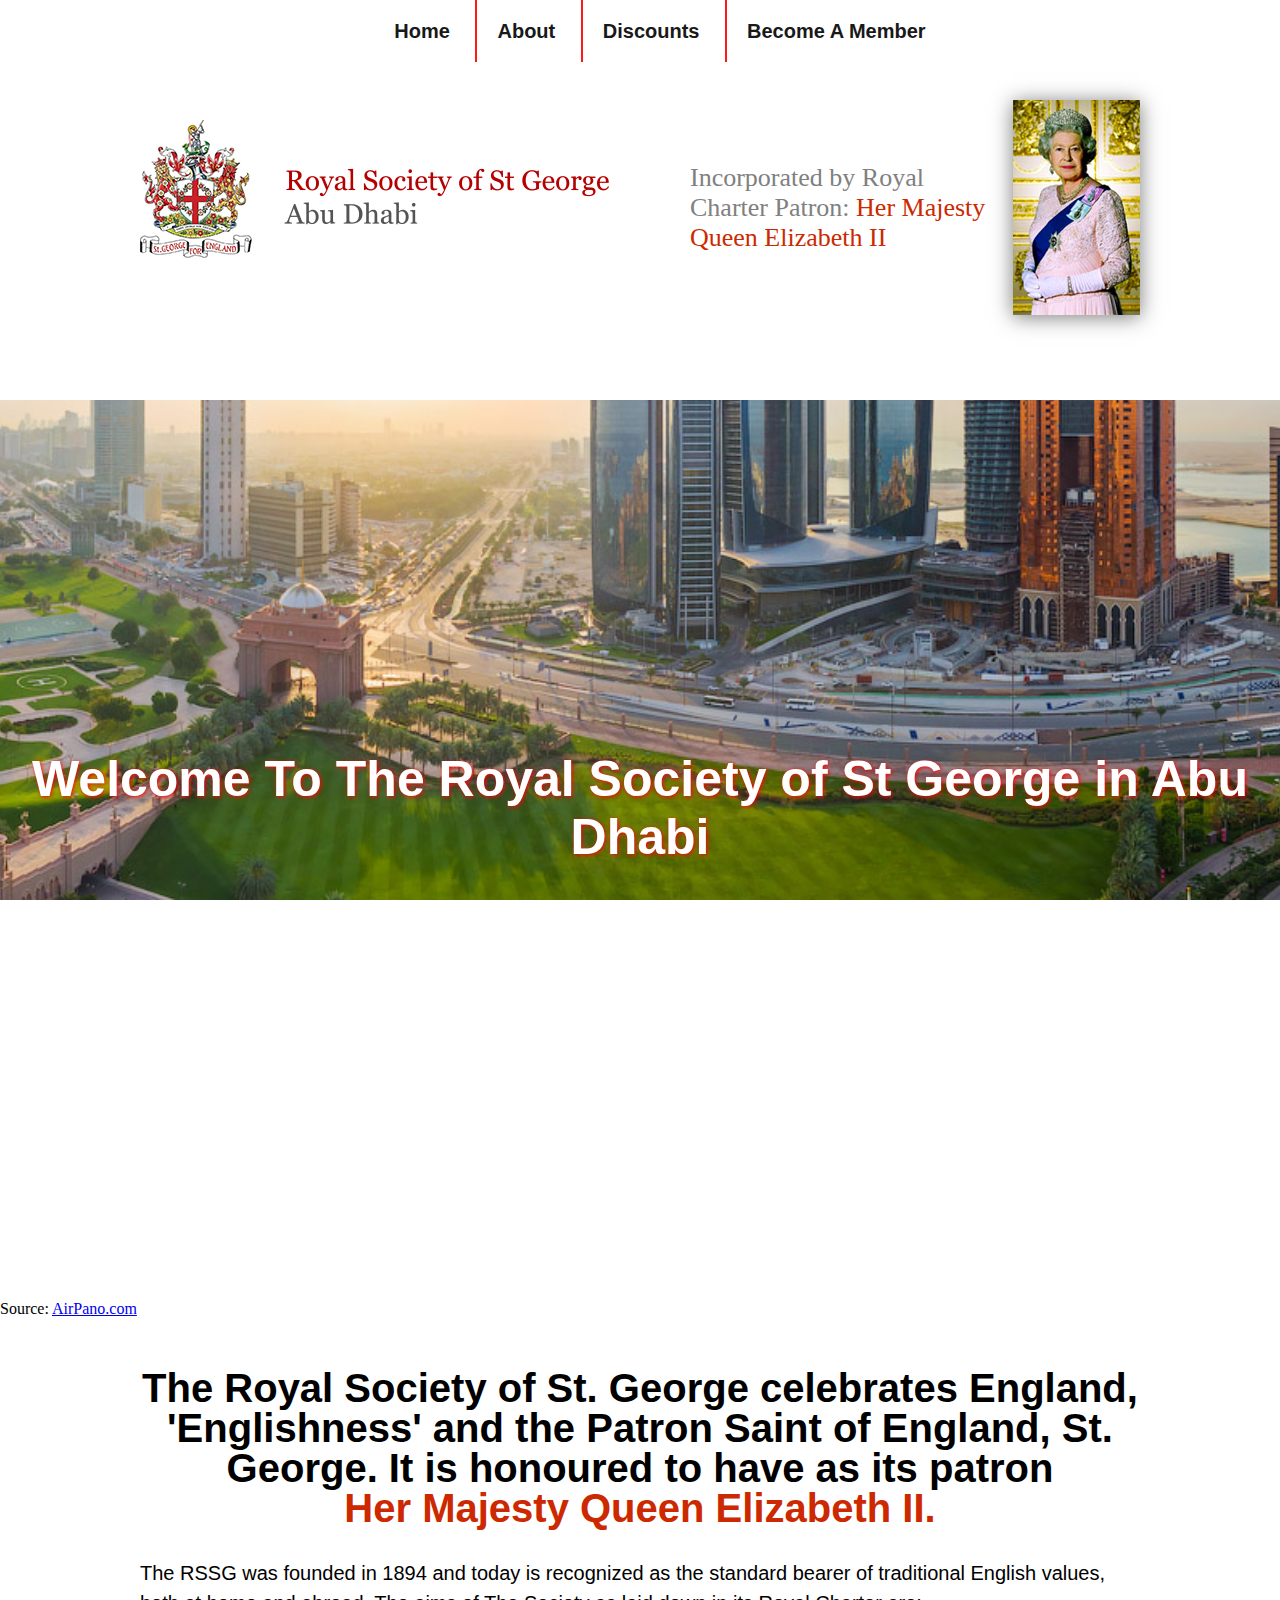
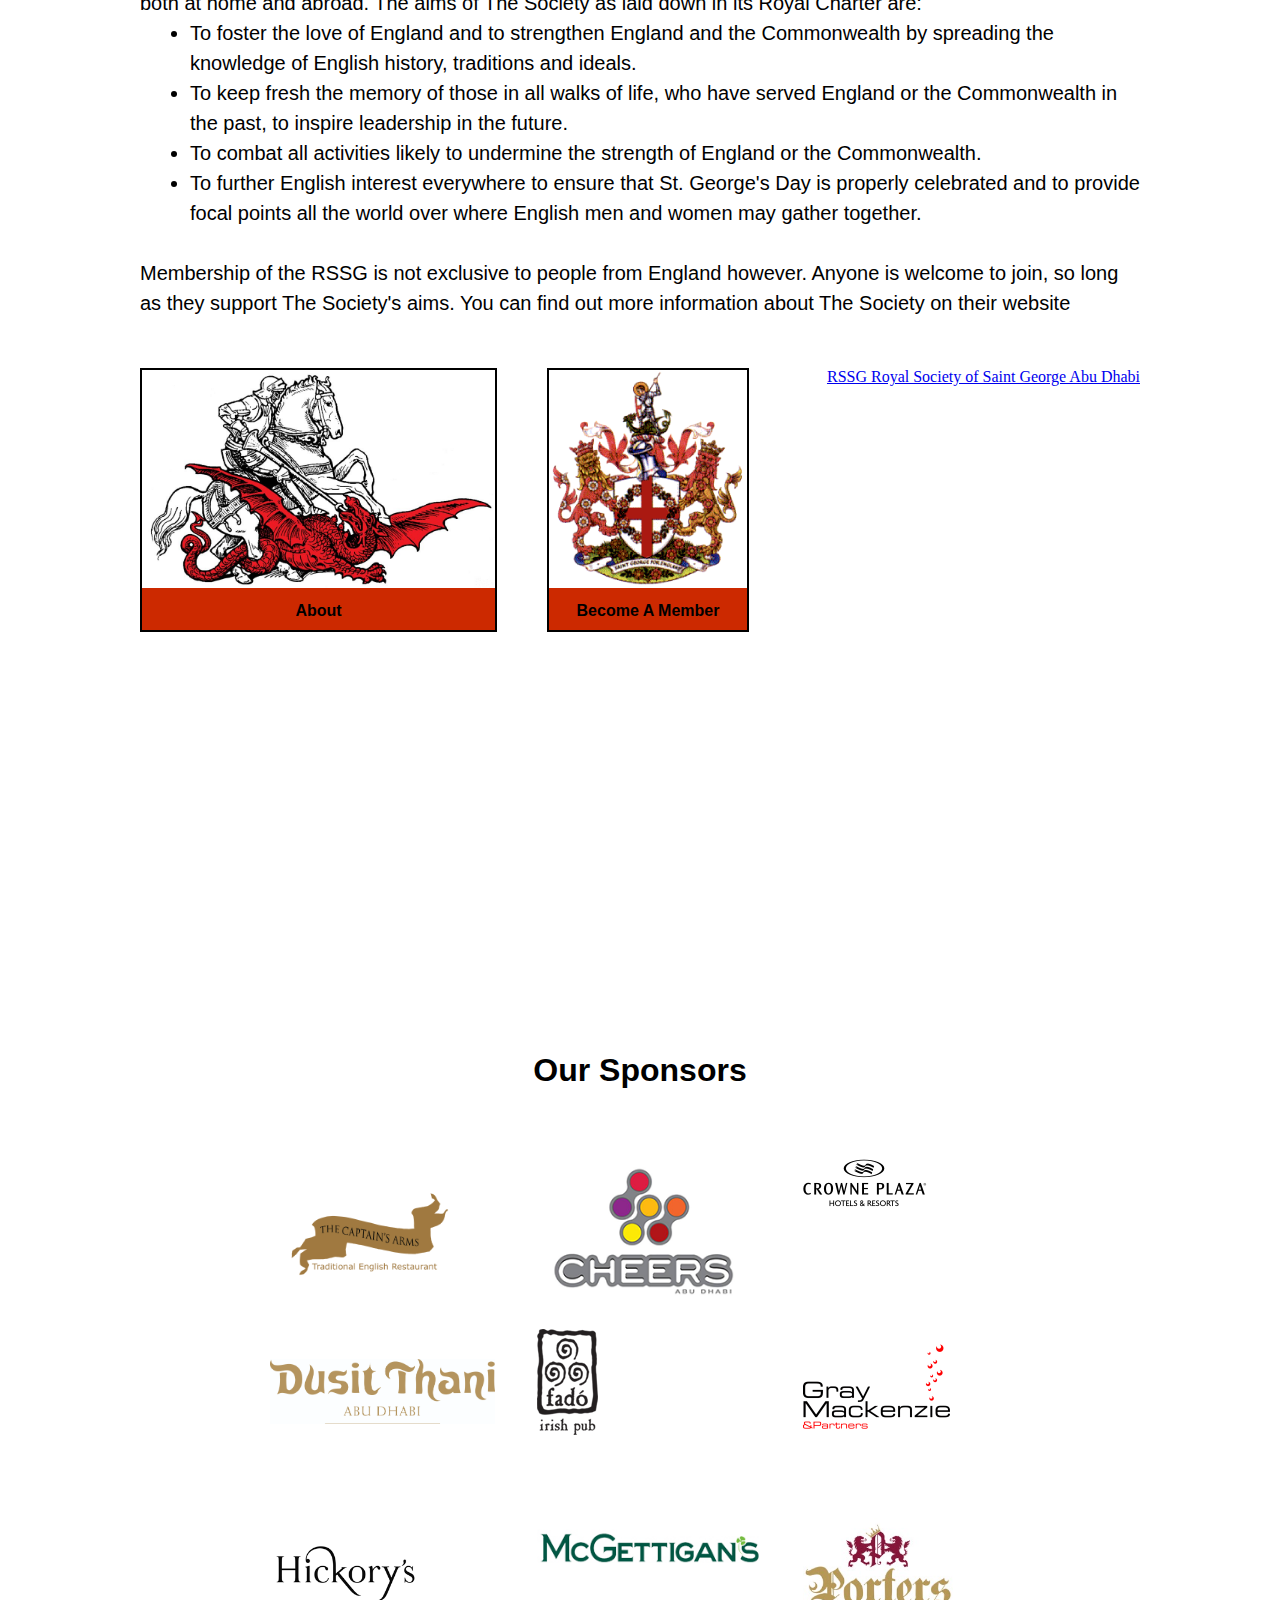
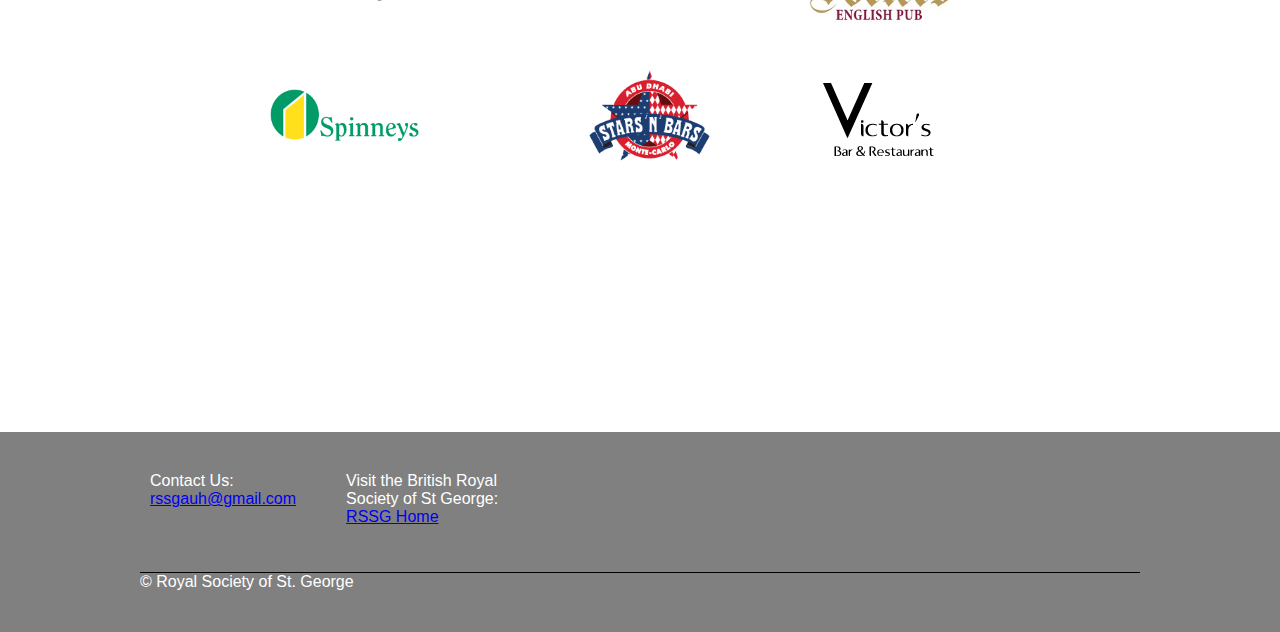
<file: index.html>
<!DOCTYPE html>
<html>

<head>
<title>Royal Society of St. George Abu Dhabi</title>
<link rel="stylesheet" href="css/style.css">
</head>

<div class="main">
<body>



<div class="navbar">
  <nav>
    <ul>
      <a href="index.html">
        <li>
        Home
      </li></a>
      <a href="about.html">
        <li>
        About
      </li></a>
      <a href="discounts.html">
      <li>
      Discounts
    </li></a>
      <li>
        <a href="becomeamember.html">
          Become A Member
        </a></li>
    </ul>
  </nav>
</div>

<div id="fb-root"></div>
<script>(function(d, s, id) {
  var js, fjs = d.getElementsByTagName(s)[0];
  if (d.getElementById(id)) return;
  js = d.createElement(s); js.id = id;
  js.src = "//connect.facebook.net/en_GB/sdk.js#xfbml=1&version=v2.10";
  fjs.parentNode.insertBefore(js, fjs);
}(document, 'script', 'facebook-jssdk'));</script>




<div class="top">
  <div class="logo">
  <img src="images/logo.png" alt="logo">
  </div>


  <div class="HerMajestyIncorporated">
  <img src="images/queen.jpg" alt="queen">
  <p>Incorporated by Royal Charter Patron:
   <span> Her Majesty Queen Elizabeth II </span></p>
  </div>


</div>


<div class="Img1">
  <h1>Welcome To The Royal Society of St George  in Abu Dhabi</h1>
</div>
Source: <a href="http://www.airpano.com" title="AirPano.com • 360° Aerial Panorama • 3D Virtual Tours Around the World" target="_blank">AirPano.com</a>

<div class="hometext">
<h1> The Royal Society of St. George celebrates England, 'Englishness' and the Patron Saint of England, St. George. It is honoured to have as its patron  <span><br>Her Majesty Queen Elizabeth II.<br></span></h1>
<p><br>The RSSG was founded in 1894 and today is recognized as the standard bearer of traditional English values, both at home and abroad. The aims of The Society as laid down in its Royal Charter are:</p>
<ul>
  <li>To foster the love of England and to strengthen England and the Commonwealth by spreading the knowledge of English history, traditions and ideals.</li>
  <li>To keep fresh the memory of those in all walks of life, who have served England or the Commonwealth in the past, to inspire leadership in the future.</li>
  <li>To combat all activities likely to undermine the strength of England or the Commonwealth.</li>
  <li>To further English interest everywhere to ensure that St. George's Day is properly celebrated and to provide focal points all the world over where English men and women may gather together.</li>
</ul>
<br>
<p>Membership of the RSSG is not exclusive to people from England however. Anyone is welcome to join, so long as they support The Society's aims. You can find out more information about The Society on their website</p>
</div>

<div class="externallinks">

  <a href="about.html">
    <div class="about">
      <img src="images\QG917809_942long.jpg" alt="">
        <p>About</p>
  </div> </a>

  <a href="becomeamember.php">
    <div class="becomingamember">
      <img src="images\shield.png" alt=""><p>Become A Member</p>
    </div>
  </a>

  <div class="fb-page" data-href="https://www.facebook.com/RSSGAbuDhabi/" data-tabs="timeline" data-small-header="false" data-adapt-container-width="true" data-hide-cover="false" data-show-facepile="true"><blockquote cite="https://www.facebook.com/RSSGAbuDhabi/" class="fb-xfbml-parse-ignore"><a href="https://www.facebook.com/RSSGAbuDhabi/">RSSG Royal Society of Saint George Abu Dhabi</a></blockquote></div>
</div>

<div id="sponsersbackground">
<div id="sponsersbox">
<div id="sponsertitle">
<h1>Our Sponsors</h1>
</div>
<div class="sponsers">

  <div class="captarms">
    <a href="http://www.thevillageatlemeridienabudhabi.com/en/captains-arms"><img src="images\Restaurants_logoVillage-5Captains-Arm.png" alt=""></a>
  </div>
  <div class="cheers">
    <a href="http://cheersabudhabi.com/"><img src="images\cheerslogo1.png" alt=""></a>
  </div>
  <div class="crowneplazalogo">
    <a href="https://www.ihg.com/crowneplaza/hotels/gb/en/abu-dhabi/auhua/hoteldetail"><img src="images\crowneplazalogo.png" alt=""></a>
  </div>
  <div class="dusitthani">
    <a href="https://www.dusit.com/dusitthani/abudhabi/"><img src="images\Dusit-Thani-20.1.14.jpg" alt=""></a>
  </div>
  <div class="fado">
    <a href="http://fadoirishpub.com/abu-dhabi/"><img src="images\fado-irish-pub-logo-black.png" alt=""></a>
  </div>
  <div class="graymckenzie">
    <a href="http://www.admmi.com/shop-locations-and-opening-times"><img src="images\GrayMackenzie_logo.png" alt=""></a>
  </div>
  <div class="hickorys">
    <a href="http://www.yaslinks.com/Leisure/Hickory_s/Hickory_s_Menu.aspx"><img src="images\hickorys.png" alt=""></a>
  </div>
  <div class="mcgettigans">
    <a href="http://www.mcgettigans.com/"><img src="images\mcgettigans-new-logo2.jpg" alt=""></a>
  </div>
  <div class="porters">
    <a href="https://www.millenniumhotels.com/en/abu-dhabi/grand-millennium-al-wahda/porters-english-pub/"><img src="images\porters.jpg" alt=""></a>
  </div>

<div class="spinneys">
  <a href="http://spinneysauh.com/"><img src="images\Spinneys-Logo.png" alt=""></a>
</div>
<div class="starsnbars">
  <a href="http://www.starsnbars.ae/"><img src="images\Stars_n_Bars_Logo_320x132.png" alt=""></a>
</div>
<div class="victors">
  <a href="http://victors-pub.com/story.php"><img src="images\victorslogo.png" alt=""></a>
</div>

</div>
</div>
</div>




<footer>
<div class="Footerinfo">
<div class="contactus">
  Contact Us:<br><a href="mailto:rssgauh@gmail.com">rssgauh@gmail.com</a>
</div>
<div class="RSSGhome">
  Visit the British Royal <br> Society of St George: <br><a href="http://www.royalsocietyofstgeorge.com/">RSSG Home</a>
</div>
</div>
<div class="copyright">
&copy; Royal Society of St. George
<span id="siteseal"><script async type="text/javascript" src="https://seal.starfieldtech.com/getSeal?sealID=PHh9eH2rJ9BZJidpf73UkigxkksgB2FV4mvGPU7pe56ovgitbtczlxzFaeP6"></script></span>
</div>



</footer>

</body>
</div>



</html>
</file>
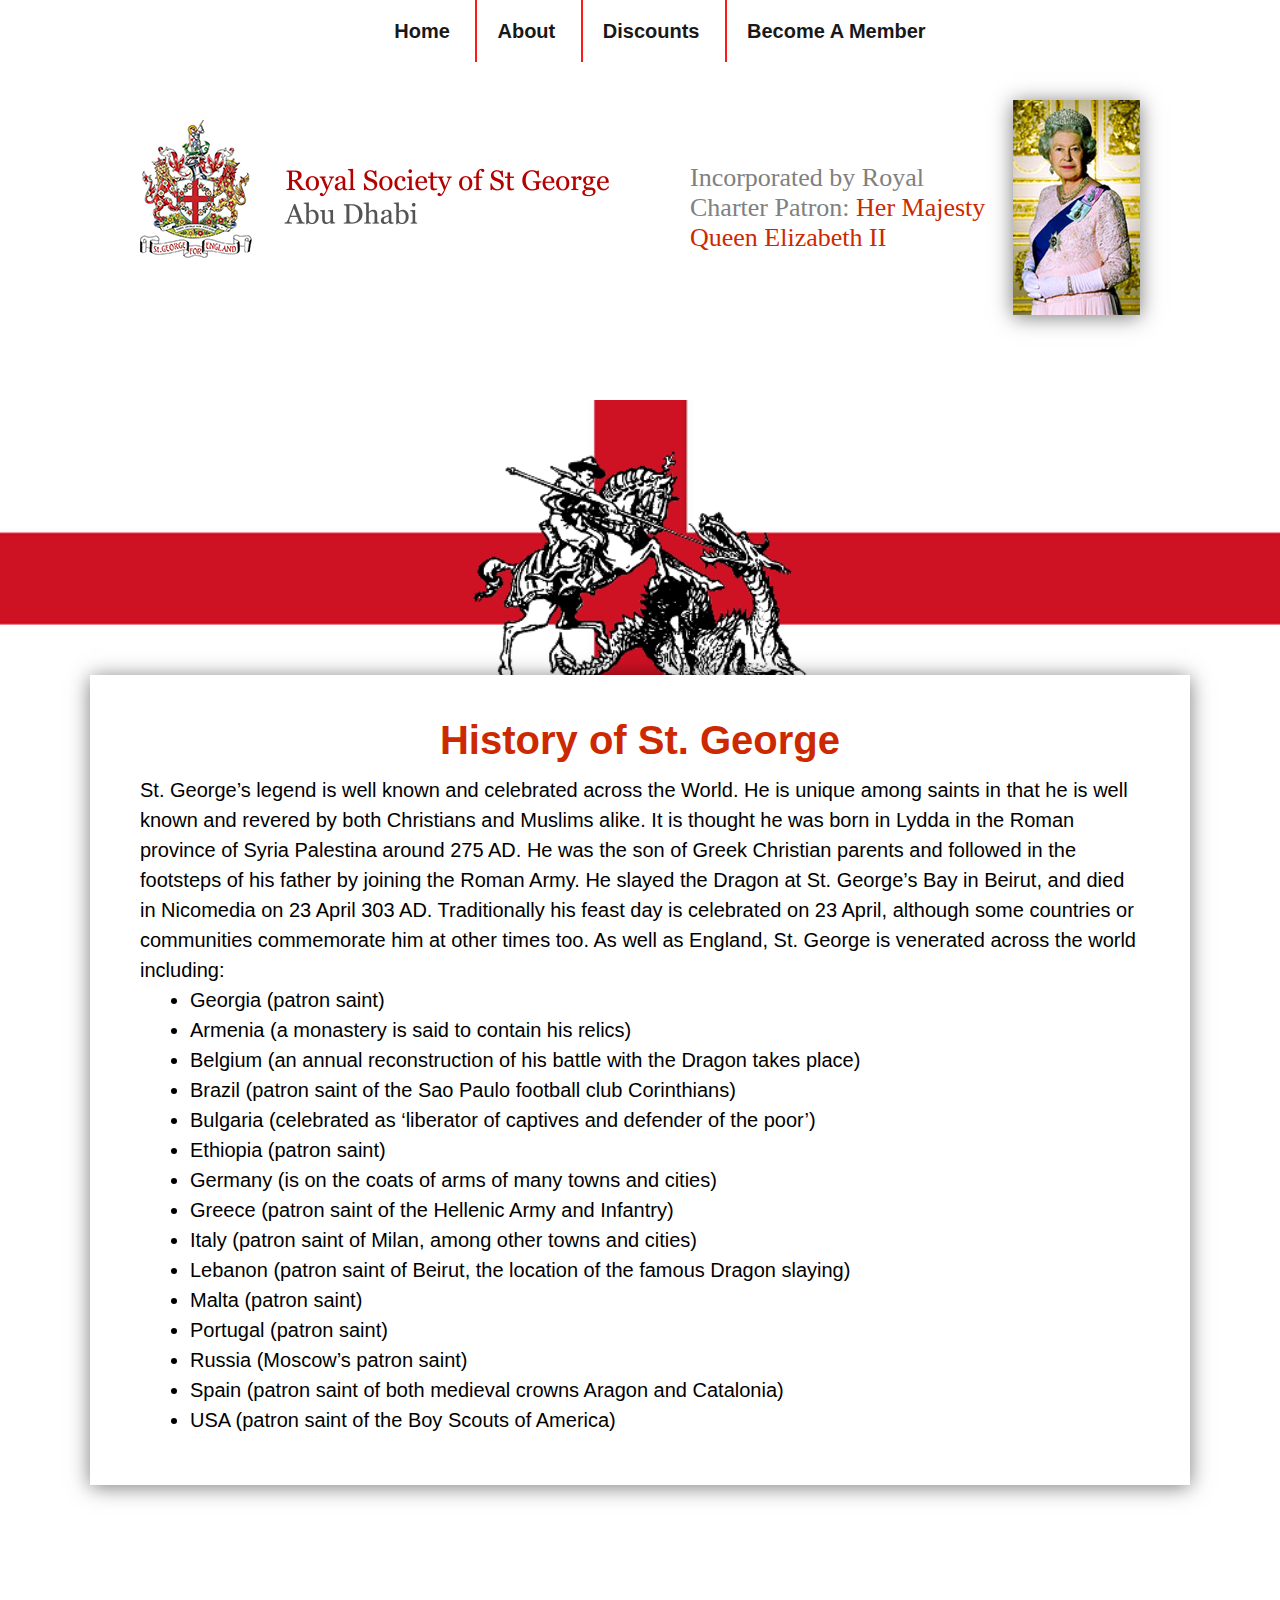
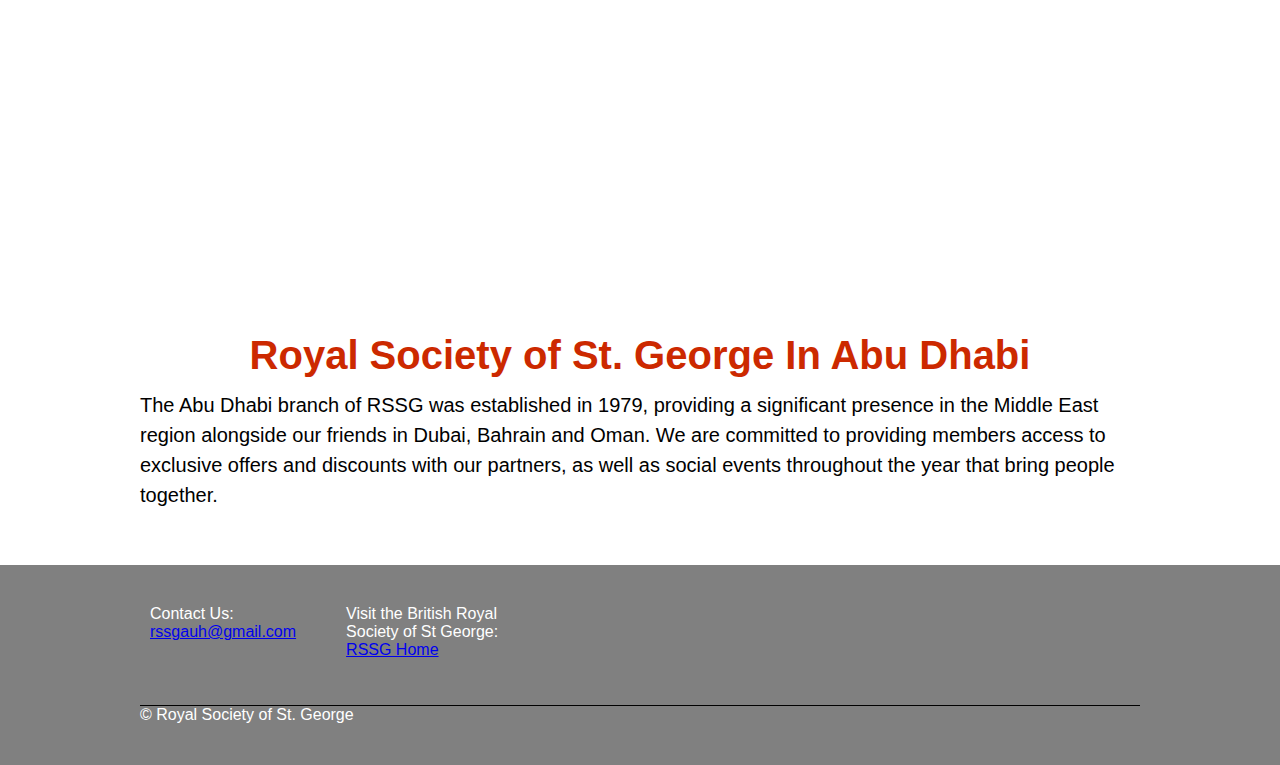
<file: about.html>
<!DOCTYPE html>
<html>
  <head>
    <meta charset="utf-8">
    <title>About Royal St George Society</title>
    <link rel="stylesheet" href="css/cssAbout.css">
  </head>
  <body>

<div class="main">


  <div class="navbar">
    <nav>
      <ul>
        <a href="index.html">
          <li>
          Home
        </li></a>
        <a href="about.html">
          <li>
          About
        </li></a>

          <a href="discounts.html">
          <li>
          Discounts
        </li></a>
          <a href="becomeamember.html">
            Become A Member
          </a></li>
      </ul>
    </nav>
  </div>


  <div class="top">
    <div class="logo">
    <img src="images/logo.png" alt="logo">
    </div>
    <div class="HerMajestyIncorporated">
    <img src="images/queen.jpg" alt="queen">
    <p>Incorporated by Royal Charter Patron:
     <span> Her Majesty Queen Elizabeth II </span></p>
    </div>
  </div>

<div id="showcase">
</div>

<div class="abouttext">
<h1>History of St. George</h1>
<p>St. George’s legend is well known and celebrated across the World. He is unique among saints in that he is well known and revered by both Christians and Muslims alike.
It is thought he was born in Lydda in the Roman province of Syria Palestina around 275 AD. He was the son of Greek Christian parents and followed in the footsteps of his father by joining the Roman Army. He slayed the Dragon at St. George’s Bay in Beirut, and died in Nicomedia on 23 April 303 AD.
Traditionally his feast day is celebrated on 23 April, although some countries or communities commemorate him at other times too. As well as England, St. George is venerated across the world including:</p>
<li>Georgia (patron saint)</li>
<li>Armenia (a monastery is said to contain his relics)</li>
<li>Belgium (an annual reconstruction of his battle with the Dragon takes place)</li>
<li>Brazil (patron saint of the Sao Paulo football club Corinthians)</li>
<li>Bulgaria (celebrated as ‘liberator of captives and defender of the poor’)</li>
<li>Ethiopia (patron saint)</li>
<li>Germany (is on the coats of arms of many towns and cities)</li>
<li>Greece (patron saint of the Hellenic Army and Infantry)</li>
<li>Italy (patron saint of Milan, among other towns and cities)</li>
<li>Lebanon (patron saint of Beirut, the location of the famous Dragon slaying)</li>
<li>Malta (patron saint)</li>
<li>Portugal (patron saint)</li>
<li>Russia (Moscow’s patron saint)</li>
<li>Spain (patron saint of both medieval crowns Aragon and Catalonia)</li>
<li>USA (patron saint of the Boy Scouts of America)</li>
</div>

<div id="showcase2">
</div>

<div id="abudhabistgeorge">
  <h1>Royal Society of St. George In Abu Dhabi</h1>
  <p>The Abu Dhabi branch of RSSG was established in 1979, providing a significant presence in the Middle East region alongside our friends in Dubai, Bahrain and Oman.
We are committed to providing members access to exclusive offers and discounts with our partners, as well as social events throughout the year that bring people together.</p>
</div>


  <footer>
  <div class="Footerinfo">
  <div class="contactus">
    Contact Us:<br>
    <a href="mailto:rssgauh@gmail.com">rssgauh@gmail.com</a>
  </div>
  <div class="RSSGhome">
    Visit the British Royal <br> Society of St George: <br><a href="http://www.royalsocietyofstgeorge.com/">RSSG Home</a>
  </div>
  </div>
  <div class="copyright">
  &copy; Royal Society of St. George

  <span id="siteseal"><script async type="text/javascript" src="https://seal.starfieldtech.com/getSeal?sealID=PHh9eH2rJ9BZJidpf73UkigxkksgB2FV4mvGPU7pe56ovgitbtczlxzFaeP6"></script></span>
</div>
  </footer>

</div>



  </body>
</html>
</file>
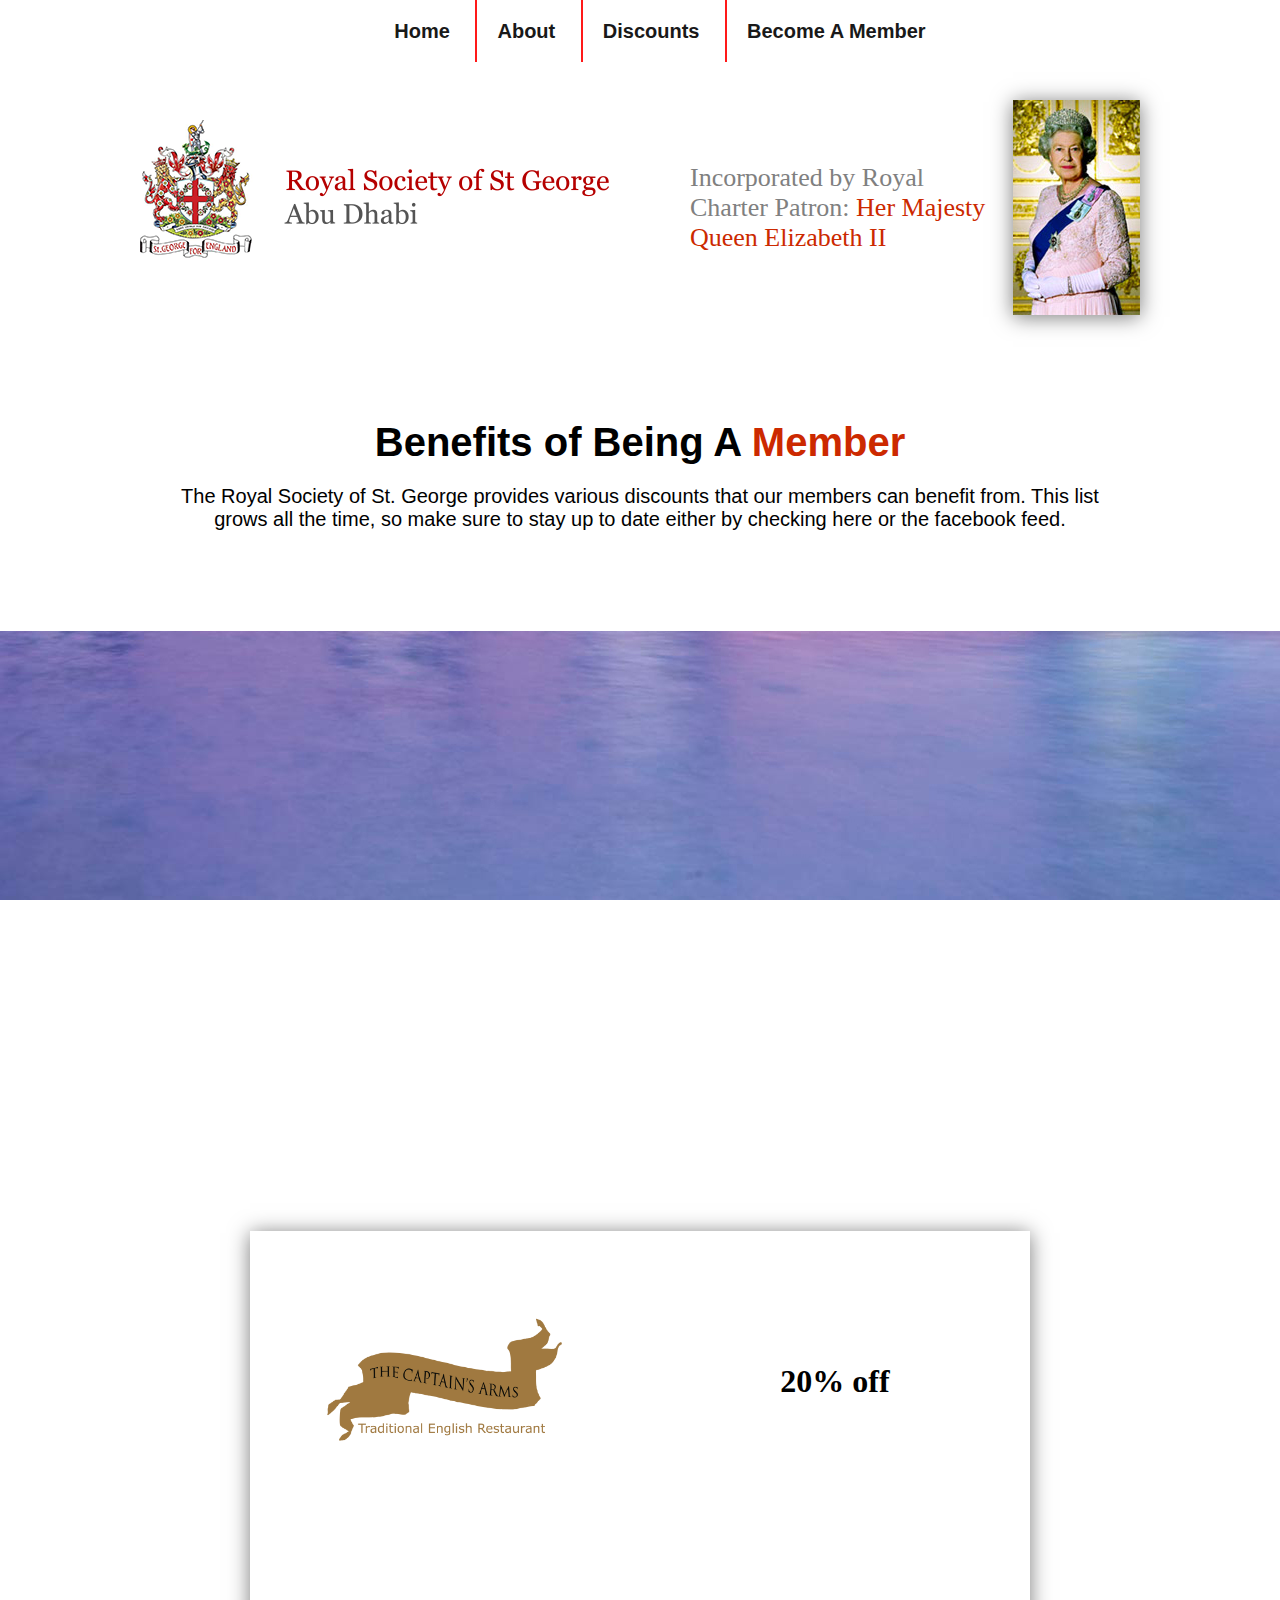
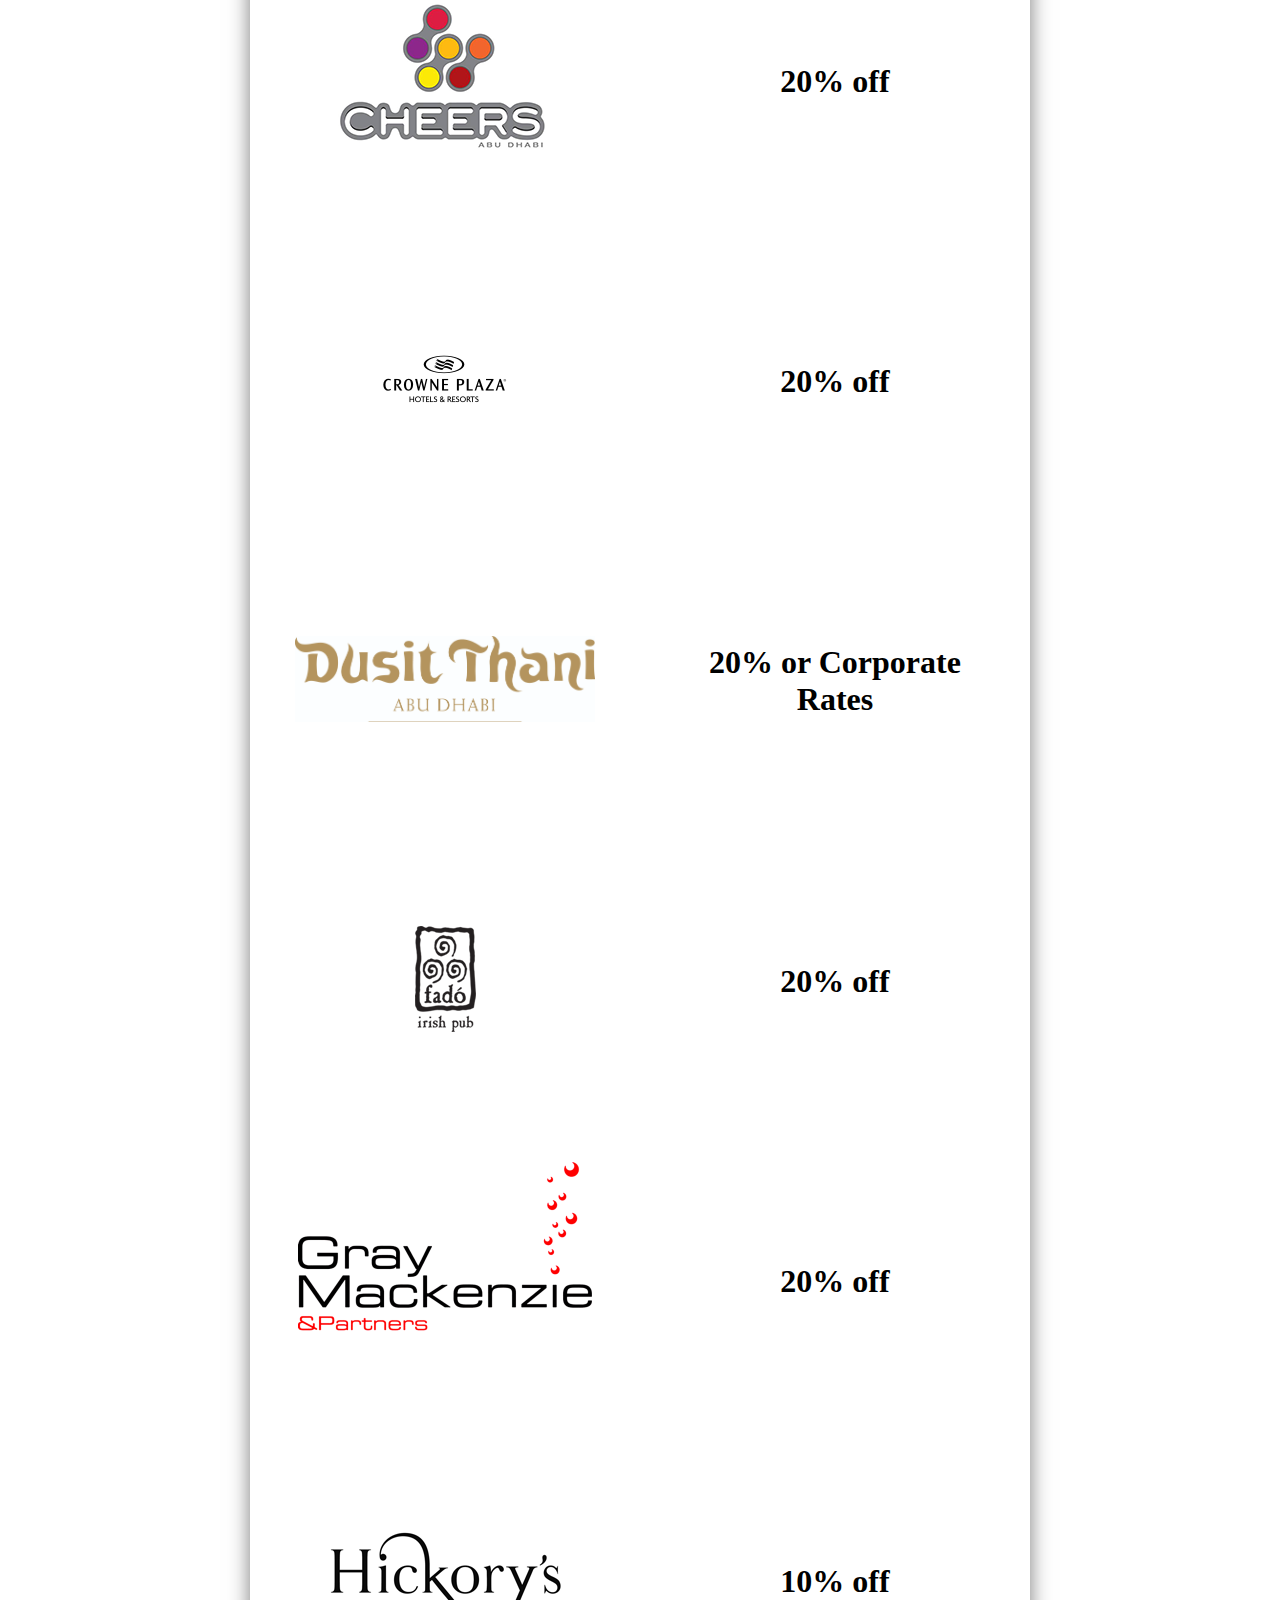
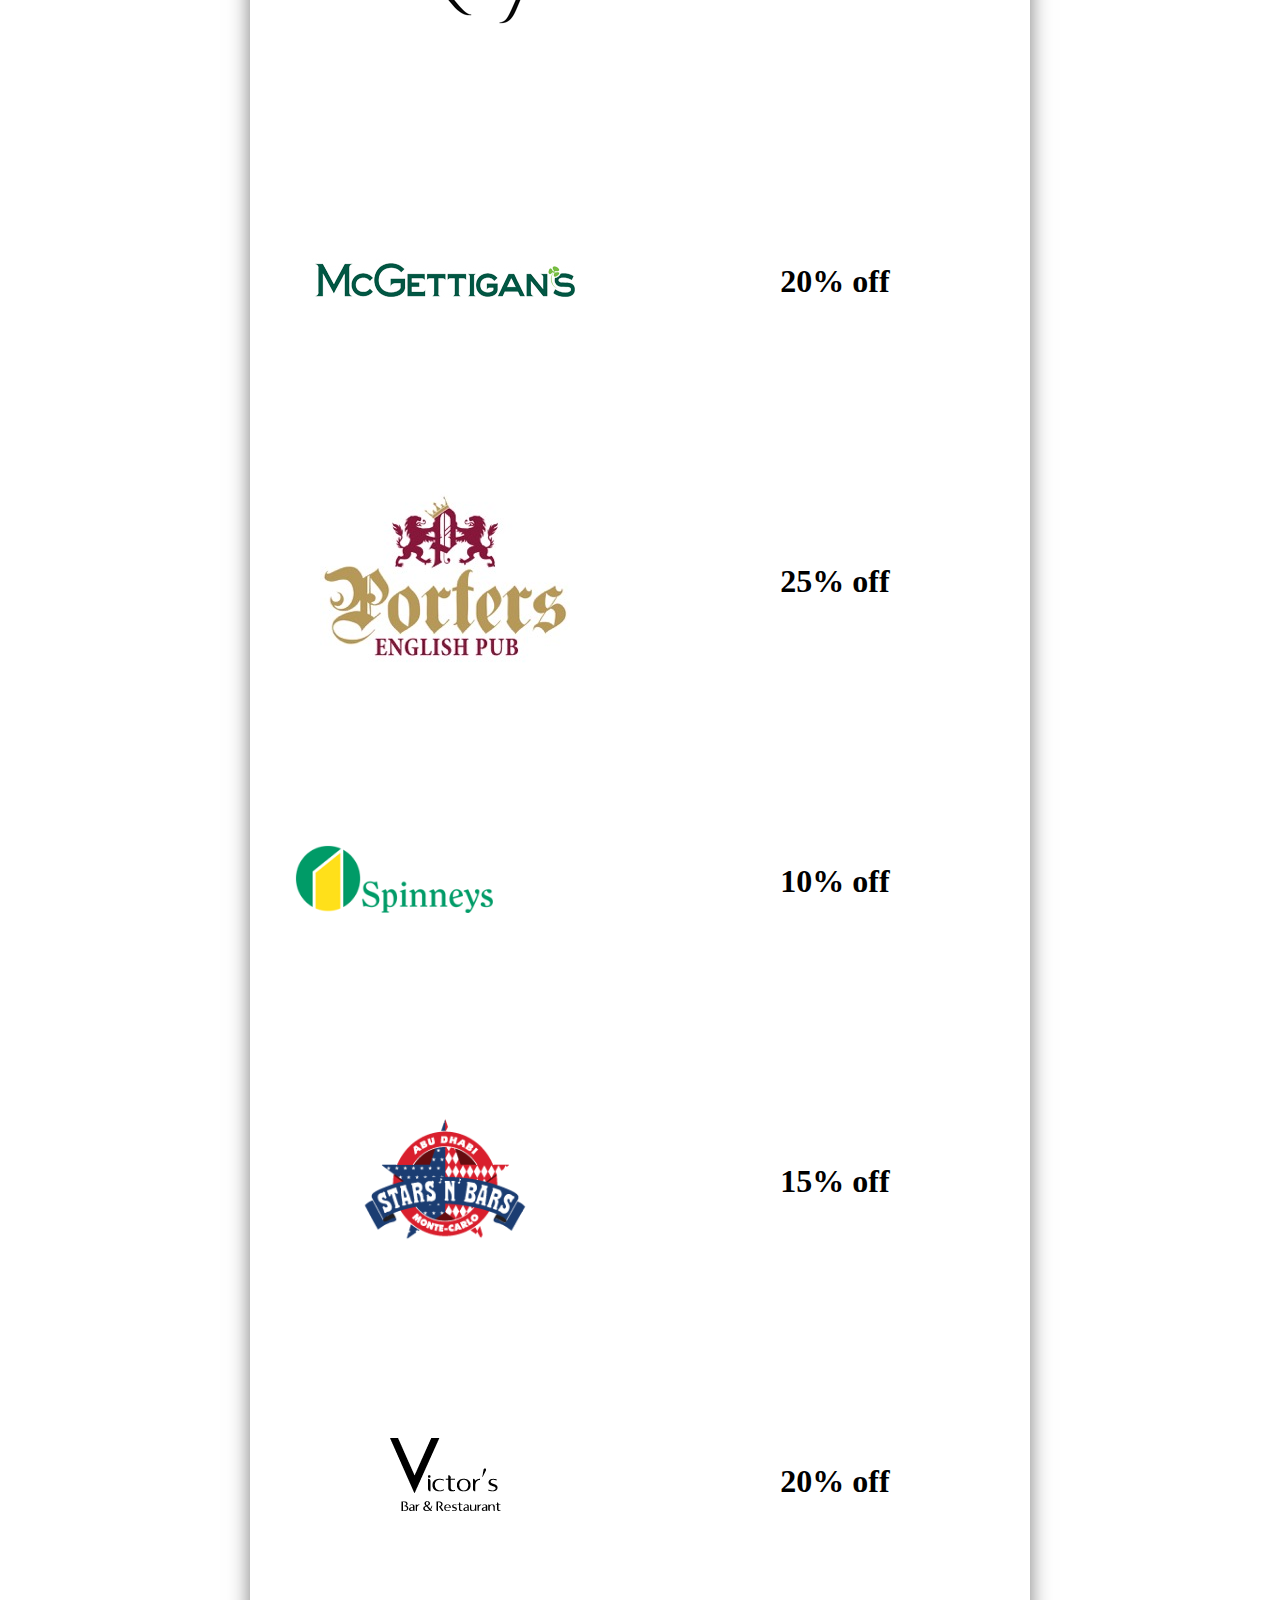
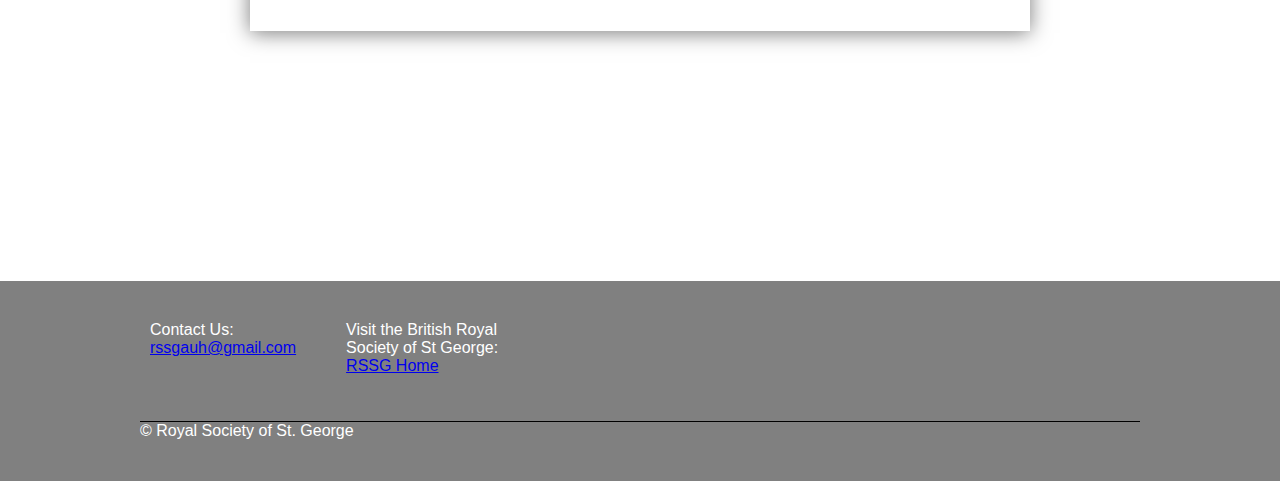
<file: discounts.html>
<!DOCTYPE html>
<html>

<head>
<title>Royal Society of St. George Abu Dhabi</title>
<link rel="stylesheet" href="css/discounts.css">
</head>

<div class="main">
<body>




<div class="navbar">
  <nav>
    <ul>
      <a href="index.html">
        <li>
        Home
      </li></a>
      <a href="about.html">
        <li>
        About
      </li></a>
      <a href="discounts.html">
      <li>
      Discounts
    </li></a>
      <li>
        <a href="becomeamember.html">
          Become A Member
        </a></li>
    </ul>
  </nav>
</div>

<div class="top">
  <div class="logo">
  <img src="images/logo.png" alt="logo">
  </div>

  <div class="HerMajestyIncorporated">
  <img src="images/queen.jpg" alt="queen">
  <p>Incorporated by Royal Charter Patron:
   <span> Her Majesty Queen Elizabeth II </span></p>
  </div>
</div>


<div id="sponsortitle">
<h1>Benefits of Being A <span>Member</span></h1>
<p>The Royal Society of St. George provides various discounts that our members can benefit from. This list grows all the time, so make sure to stay up to date either by checking here or the facebook feed.</p>
</div>


<div id=showcase>
<div class="bigwrapper">


<div class="sponsors">
  <div class="captarms">
    <a href="http://www.thevillageatlemeridienabudhabi.com/en/captains-arms"><img src="images\Restaurants_logoVillage-5Captains-Arm.png" alt=""></a>
  </div>
  <h1>20% off</h1>
  <div class="cheers">
    <a href="http://cheersabudhabi.com/"><img src="images\cheerslogo1.png" alt=""></a>
  </div>
  <h1>20% off</h1>
  <div class="crowneplazalogo">
    <a href="https://www.ihg.com/crowneplaza/hotels/gb/en/abu-dhabi/auhua/hoteldetail"><img src="images\crowneplazalogo.png" alt=""></a>
  </div>
  <h1>20% off</h1>
  <div class="dusitthani">
    <a href="https://www.dusit.com/dusitthani/abudhabi/"><img src="images\Dusit-Thani-20.1.14.jpg" alt=""></a>
  </div>
  <h1>20% or Corporate Rates</h1>
  <div class="fado">
    <a href="http://fadoirishpub.com/abu-dhabi/"><img src="images\fado-irish-pub-logo-black.png" alt=""></a>
  </div>
  <h1>20% off</h1>
  <div class="graymckenzie">
    <a href="http://www.admmi.com/shop-locations-and-opening-times"><img src="images\GrayMackenzie_logo.png" alt=""></a>
  </div>
  <h1>20% off</h1>
  <div class="hickorys">
    <a href="http://www.yaslinks.com/Leisure/Hickory_s/Hickory_s_Menu.aspx"><img src="images\hickorys.png" alt=""></a>
  </div>
  <h1>10% off</h1>
  <div class="mcgettigans">
    <a href="http://www.mcgettigans.com/"><img src="images\mcgettigans-new-logo2.jpg" alt=""></a>
  </div>
  <h1>20% off</h1>
  <div class="porters">
    <a href="https://www.millenniumhotels.com/en/abu-dhabi/grand-millennium-al-wahda/porters-english-pub/"><img src="images\porters.jpg" alt=""></a>
  </div>
  <h1>25% off</h1>

<div class="spinneys">
  <a href="http://spinneysauh.com/"><img src="images\Spinneys-Logo.png" alt=""></a>
</div>
<h1>10% off</h1>
<div class="starsnbars">
  <a href="http://www.starsnbars.ae/"><img src="images\Stars_n_Bars_Logo_320x132.png" alt=""></a>
</div>
<h1>15% off</h1>
<div class="victors">
  <a href="http://victors-pub.com/story.php"><img src="images\victorslogo.png" alt=""></a>
</div>
<h1>20% off</h1>

</div>

</div>
</div>

<footer>
<div class="Footerinfo">
<div class="contactus">
  Contact Us:<br><a href="mailto:rssgauh@gmail.com">rssgauh@gmail.com</a>
</div>
<div class="RSSGhome">
  Visit the British Royal <br> Society of St George: <br><a href="http://www.royalsocietyofstgeorge.com/">RSSG Home</a>
</div>
</div>
<div class="copyright">
&copy; Royal Society of St. George

<span id="siteseal"><script async type="text/javascript" src="https://seal.starfieldtech.com/getSeal?sealID=PHh9eH2rJ9BZJidpf73UkigxkksgB2FV4mvGPU7pe56ovgitbtczlxzFaeP6"></script></span></div>

</footer>

</body>




</html>
</file>
<file: css/style.css>
*{
  padding:0px;
  margin:0px;
}
.main{
}
.navbar{
  text-align: center;
  position: fixed;
  top: 0;
  width: 100%;
  background-color: white;
  opacity: 0.9;
  font-weight:bold;
  font-family: helvetica;
  color:black;
  padding:20px;
  font-size:20px;
}
a:visited{
  color:black;
}
.navbar a{
  color:black;
  border-right: 2px solid red;
  padding: 20px;
  margin:auto;
  text-decoration: none;
}
.navbar a:hover{
    transition: ease-in-out;
    transition-duration: 0.25s;
    background-color: red;
    color: white;

}
.navbar li{
  display: inline;
  text-align: center;
    line-height: 0px;
}
.navbar a:last-child{
  border-right: none;
}
.top {
  height: 300px;
  width: 1000px;
  padding-top: 100px;
  margin:auto;
}
.logo {
  float: left;
  padding-top:20px;
}
.HerMajestyIncorporated{
  float: right;
  display: flex;
  flex-direction: row-reverse;
  width:450px;
  margin: auto;
}
.HerMajestyIncorporated span{
  color: #cc2900;
}
.HerMajestyIncorporated img{
  margin:auto;
  margin-left:20px;
  box-shadow: 0 2px 20px 0 rgba(0, 0, 0, .5), 0 2px 20px 0 rgba(0, 0, 0, .025);
}
.HerMajestyIncorporated p{
  font-size: 26px;
  color:gray;
  margin: auto;
  align-self: center;
}
.Img1{
  display: block;
  background-image: url("../images/104_324521_AbuDhabiUAE.jpg");
  min-height: 900px;
  background-position: center;
  background-repeat: no-repeat;
  background-attachment: fixed;
  background-size: cover;
}

.Img1 h1{
  text-align: center;
  padding-top: 350px;
  font-size: 50px;
  color:white;
  text-shadow: 1px 1px 4px red;
  font-family: helvetica;
  /*text-shadow: 1px 1px 10px yellow, 1px 1px 10px red;*/
}
.hometext{
  max-width: 1000px;
  text-align: center;
  margin:auto;
  padding: 50px;
  font-size: 20px;
  font-family: helvetica;
  line-height: 1.5em;

}
.hometext h1{
  line-height: 1em;
}
.hometext li{
  margin-left:50px;
}
.hometext p{
  text-align: left;
}
.hometext span{
  color: #cc2900;
}
.hometext ul{
  text-align: left;
}
.externallinks{
  text-align: center;
  display:block;
  max-width: 1000px;
  max-height: 900px;
  margin: auto;
  margin-bottom: 100px;
  overflow:hidden;
  vertical-align: middle;
}

@keyframes fadeinup{
  from {width:100%; height:100%;}
  to {width: 110%; height:110%;}
}

.about{
  display:block;
  max-width: 353px;
  text-align: center;
  background: #cc2900;
  border: 2px solid black;
  overflow:hidden;
  margin:auto;
  float:left;
}
.about img{
  width: 353px;
  overflow:hidden;
  margin: auto;
}
.about img:hover{
  animation-name: fadeinup;
  animation-duration: 0.5s;
  animation-fill-mode: forwards;
}
.about p{
  font-family: helvetica;
  color: black;
  font-weight: bold;
  padding:10px;
}

.becomingamember{
  float: left;
  margin-left: 50px;
  border: 2px solid black;
  max-height: 300px;
  background-color: #cc2900;
  overflow:hidden;
}
.becomingamember img{
  width: 100%;
  background-color:white;

}
.becomingamember img:hover{
  animation-name: fadeinup;
  animation-duration: 0.5s;
  animation-fill-mode: forwards;
}
.becomingamember p{
  background-color: #cc2900;
  font-family: helvetica;
  color: black;
  font-weight: bold;
  padding:10px;
}
.fb-page{
  float:right;
}

.sponsers{
  max-width: 1000px;
  min-width: 100px;
  height: 650px;
  margin:auto;
  margin-bottom: 50px;
  padding-top:20px;
  display:grid;
  grid-template-columns: 1fr 1fr 1fr;
}
#sponsertitle h1{
  margin-bottom: 20px;
  text-align: center;
  clear:both;
  font-family: helvetica;
  text-align: center;
}
.sponsers *{
  max-height: 150px;
  float:left;
  max-width: 225px;
  margin: 10px;
}

.spinneys img{
  margin-top: 30px;
}
.starsnbars img{
}
.mcgettigans img{
  margin-top: 20px;
}
.dusitthani img{
  margin-top: 40px;
}
.victors{
  filter: invert(100%);
}
.crowneplazalogo{
  filter: invert(100%);
}

#sponsersbox{
  background-color:white;
  max-width:800px;
  margin:auto;
  margin-bottom: 20px;
  padding-top: 20px;
  padding-bottom:20px;
  overflow: auto;

}

#sponsersbackground{
  display: block;
  background-image: url(../images/stgeorgeflag.jpg);
  height: 1000px;
  padding-top: 300px;

  background-position: center;
  background-repeat: no-repeat;
  background-attachment: fixed;
  background-size: cover;
}



footer{
  height: 200px;
  padding:0px;
  margin:0;
  background-color: gray;
  color:white;
  font-family: helvetica;
}
.Footerinfo{
  width: 1000px;
  height: 100px;
  margin:auto;
  padding-top: 40px;
  border-bottom: 1px solid black;
}
.RSSGhome{
  float:left;
  padding-left: 50px;
}
.contactus{
  float:left;
  padding-left: 10px;
}
.copyright{
  width: 1000px;
  display: block;
  margin:auto;
}
#siteseal{
  float:right;
}
@media (max-width:1000px) {
  .top {
    height: 500px;
    width: 400px;
    padding-top: 40px;
    margin:auto;
  }
  .logo {
    float: none;
    padding-top:20px;
  }
  .HerMajestyIncorporated{
    float: none;
    display: flex;
    flex-direction: row-reverse;
    width:450px;
    margin: auto;
  }
  .Img1{
    display: block;
    background-image: url("../images/104_324521_AbuDhabiUAE.jpg");
    height: 500px;
    background-position: center;
    background-repeat: no-repeat;
    background-attachment: scroll;
    background-size: cover;
  }
  #sponsersbackground{
    display: block;
    background-image: url(../images/stgeorgeflag.jpg);
    height: 1000px;
    padding-top: 300px;

    background-position: center;
    background-repeat: no-repeat;
    background-attachment: scroll;
    background-size: cover;
  }

}
</file>
<file: css/cssAbout.css>
*{
  padding:0px;
  margin: 0px;
}

.navbar{
  text-align: center;
  position: fixed;
  top: 0;
  width: 100%;
  background-color: white;
  opacity: 0.9;
  font-weight:bold;
  font-family: helvetica;
  color:black;
  padding:20px;
  font-size: 20px;
}
a:visited{
  color:black;
}
.navbar a{
  color:black;
  border-right: 2px solid red;
  padding: 20px;
  margin:auto;
  text-decoration: none;
}
.navbar a:hover{
    transition: ease-in-out;
    transition-duration: 0.25s;
    background-color: red;
    color: white;

}
.navbar li{
  display: inline;
  text-align: center;
    line-height: 0px;
}
.navbar a:last-child{
  border-right: none;
}

.top {
  height: 300px;
  width: 1000px;
  padding-top: 100px;
  margin:auto;
}


.logo {
  float: left;
  padding-top:20px;
}

.HerMajestyIncorporated{
  float: right;
  display: flex;
  flex-direction: row-reverse;
  width:450px;
  margin: auto;
}
.HerMajestyIncorporated span{
  color: #cc2900;
}
.HerMajestyIncorporated img{
  margin:auto;
  margin-left:20px;
  box-shadow: 0 2px 20px 0 rgba(0, 0, 0, .5), 0 2px 20px 0 rgba(0, 0, 0, .025);
}
.HerMajestyIncorporated p{
  font-size: 26px;
  color:gray;
  margin: auto;
  align-self: center;
}
#showcase{
  background-image:url('../images/sy-g-cross.png');
  height: 275px;
  max-width: 1500px;
  margin:auto;
  background-position: top;
  background-size: contain;
  background-attachment: fixed;
}
 .abouttext{
   margin:auto;
   padding: 50px;
   max-width: 1000px;
   box-shadow: 0 2px 20px 0 rgba(0, 0, 0, .5), 0 2px 20px 0 rgba(0, 0, 0, .025);
   font-family:helvetica;
   font-size: 20px;
   line-height: 1.5em;
 }
 .abouttext h1{
   color:#cc2900;
   text-align: center;
   margin-bottom: 20px;
 }
 .abouttext li{
   margin-left: 50px;
 }
#showcase2{
  background-image:url('../images/AbuDhabiSkyline.jpg');
  height: 400px;
  background-attachment: fixed;
  background-size: cover;
  background-repeat: no-repeat;
}
#abudhabistgeorge{
  max-width:1000px;
  margin: auto;
  padding: 50px;
  font-family: helvetica;
  font-size: 20px;
  line-height: 1.5em;
  margin-top: 5px;
  margin-bottom: 5px;
}
#abudhabistgeorge h1{
  text-align:center;
  margin-bottom: 20px;
   color:#cc2900;
}

footer{
  height: 200px;
  padding:0px;
  margin:0;
  background-color: gray;
  color:white;
  font-family:helvetica;
}
.Footerinfo{
  width: 1000px;
  height: 100px;
  margin:auto;
  padding-top: 40px;
  border-bottom: 1px solid black;
}
.RSSGhome{
  float:left;
  padding-left: 50px;
}
.contactus{
  float:left;
  padding-left: 10px;
}
.copyright{
  width: 1000px;
  display: block;
  margin:auto;
}
#siteseal{
  float:right;
}
@media (max-width:1000px) {
  .top {
    height: 500px;
    width: 400px;
    padding-top: 40px;
    margin:auto;
  }
  .logo {
    float: none;
    padding-top:20px;
  }

  .HerMajestyIncorporated{
    float: none;
    display: flex;
    flex-direction: row-reverse;
    width:450px;
    margin: auto;
  }
  #showcase{
    background-image:url('../images/sy-g-cross.png');
    height: 275px;
    max-width: 1500px;
    margin:auto;
    background-position: top;
    background-size: cover;
    background-attachment: scroll;
    background-repeat: no-repeat;
  }
  #showcase2{
    background-image:url('../images/AbuDhabiSkyline.jpg');
    height: 400px;
    background-attachment:scroll;
    background-size: cover;
    background-repeat: no-repeat;
  }
</file>
<file: css/discounts.css>
*{
  padding:0px;
  margin:0px;
}
.main{
}

.navbar{
  text-align: center;
  position: fixed;
  top: 0;
  width: 100%;
  background-color: white;
  opacity: 0.9;
  font-weight:bold;
  font-family: helvetica;
  color:black;
  padding:20px;
  font-size:20px;
}
a:visited{
  color:black;
}
.navbar a{
  color:black;
  border-right: 2px solid red;
  padding: 20px;
  margin:auto;
  text-decoration: none;
}
.navbar a:hover{
    transition: ease-in-out;
    transition-duration: 0.25s;
    background-color: red;
    color: white;

}
.navbar li{
  display: inline;
  text-align: center;
    line-height: 0px;
}
.navbar a:last-child{
  border-right: none;
}
.top {
  height: 300px;
  width: 1000px;
  padding-top: 100px;
  margin:auto;
}
.logo {
  float: left;
  padding-top:20px;
}
.HerMajestyIncorporated{
  float: right;
  display: flex;
  flex-direction: row-reverse;
  width:450px;
  margin: auto;
}
.HerMajestyIncorporated span{
  color: #cc2900;
}
.HerMajestyIncorporated img{
  margin:auto;
  margin-left:20px;
  box-shadow: 0 2px 20px 0 rgba(0, 0, 0, .5), 0 2px 20px 0 rgba(0, 0, 0, .025);
}
.HerMajestyIncorporated p{
  font-size: 26px;
  color:gray;
  margin: auto;
  align-self: center;
}
.bigwrapper{
  max-width:1000px;
  margin:auto;
  background-color:white;
}
#showcase{
  background-image:url("../images/DTAD_Home_Hero_4.jpg");
  max-height:auto;
  max-width: auto;

  background-attachment: fixed;
  background-repeat:no-repeat;
  background-size: cover;
  padding: 250px;
  padding-top: 600px;
}
#sponsortitle{
  text-align:center;
  margin: auto;
  margin-bottom: 100px;
  max-width: 1000px;
  font-family: helvetica;
  font-size: 20px;
}
#sponsortitle span{
  color:#cc2900;
}
#sponsortitle p, h1{
  margin: 20px;
}

.sponsors{
  display: grid;
  grid-template-columns: 1fr 1fr;
  margin:auto;
  box-shadow: 0 2px 20px 0 rgba(0, 0, 0, .5), 0 2px 20px 0 rgba(0, 0, 0, .025);
  grid-auto-rows: minmax(300px, auto);
  text-align:center;
  overflow:auto;
}
.sponsors *{
  max-height: 300px;
  max-width: 300px;
  margin:auto;


}
.sponsors h1{
  grid-row: auto;
  margin:auto;
  text-align: center;
}
.sponsors img{
  text-align: center;
}

.crowneplazalogo{
  filter: invert(100%);
}
.victors{
  filter: invert(100%);
}
.spinneys{
}
.starsnbars{
}





footer{
  height: 200px;
  padding:0px;
  margin:0;
  background-color: gray;
  color:white;
  font-family: helvetica;
}
.Footerinfo{
  width: 1000px;
  height: 100px;
  margin:auto;
  padding-top: 40px;
  border-bottom: 1px solid black;
}
.RSSGhome{
  float:left;
  padding-left: 50px;
}
.contactus{
  float:left;
  padding-left: 10px;
}
.copyright{
  width: 1000px;
  display: block;
  margin:auto;
}
#siteseal{
  float:right;
}
@media (max-width:1000px) {
  .top {
    height: 500px;
    width: 400px;
    padding-top: 40px;
    margin:auto;
  }
  .logo {
    float: none;
    padding-top:20px;
  }
  .HerMajestyIncorporated{
    float: none;
    display: flex;
    flex-direction: row-reverse;
    width:450px;
    margin: auto;
  }

  #showcase{
    background-image:url("../images/DTAD_Home_Hero_4.jpg");
    max-height:auto;
    max-width: auto;
background-color: #444;
    background-attachment: scroll;
    background-repeat:no-repeat;
    background-size: contain;
    padding: 100px;
    padding-top: 400px;
  }
  .sponsors{

  }
  .sponsors img{
    height:70%;
    width:70%;
  }
  .sponsors h1{
  }
</file>
